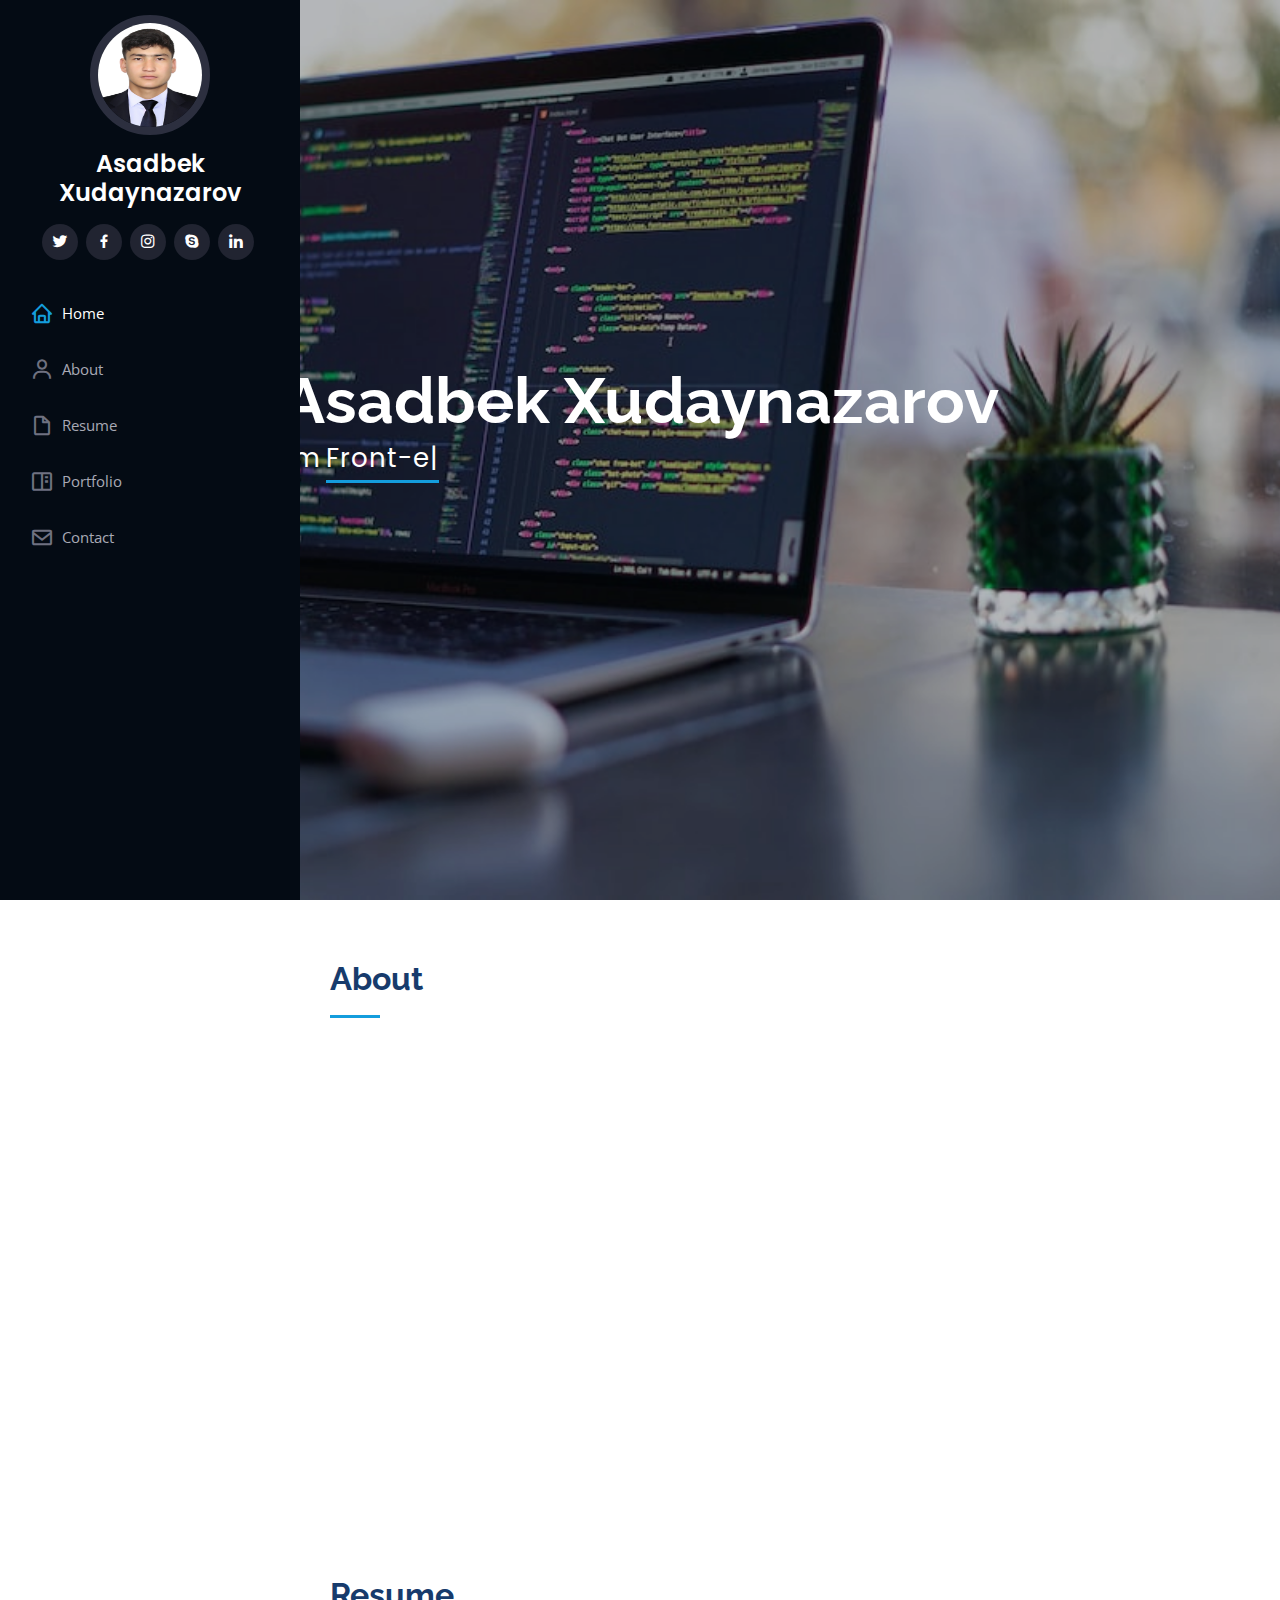
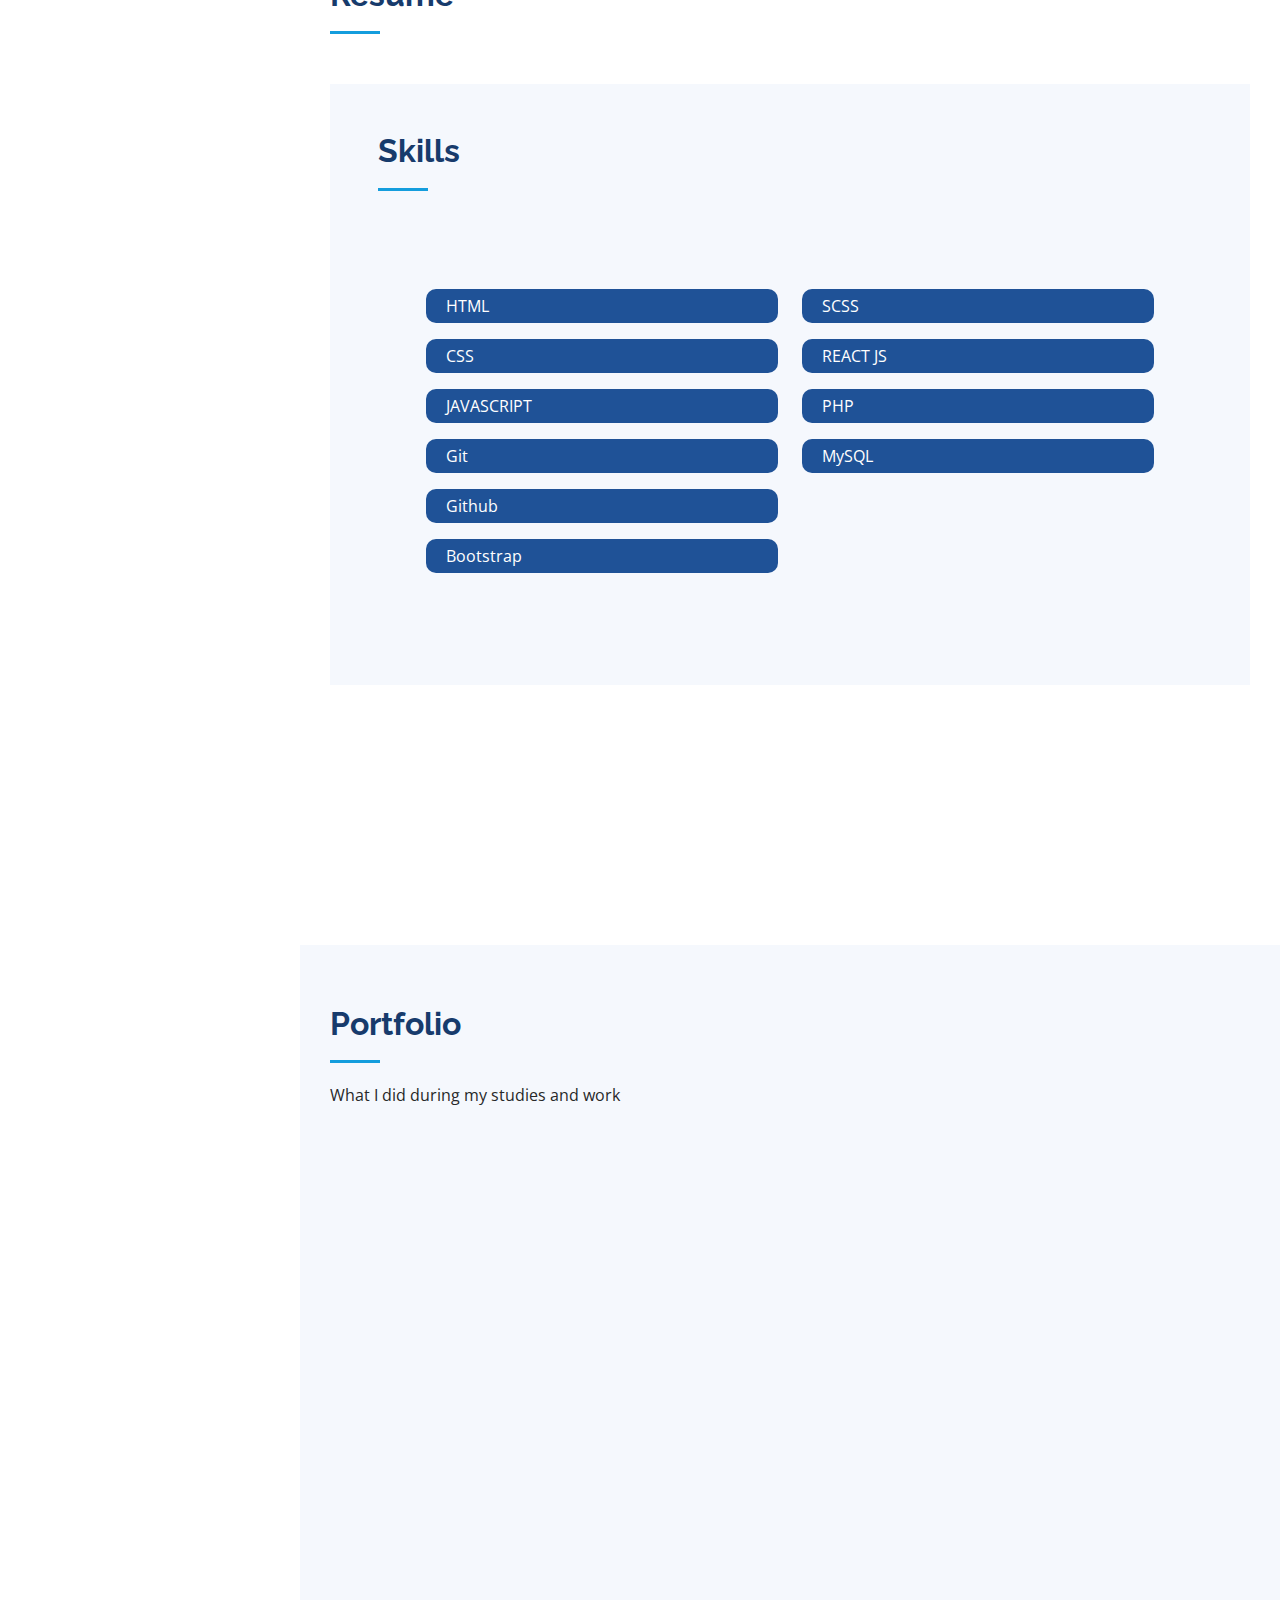
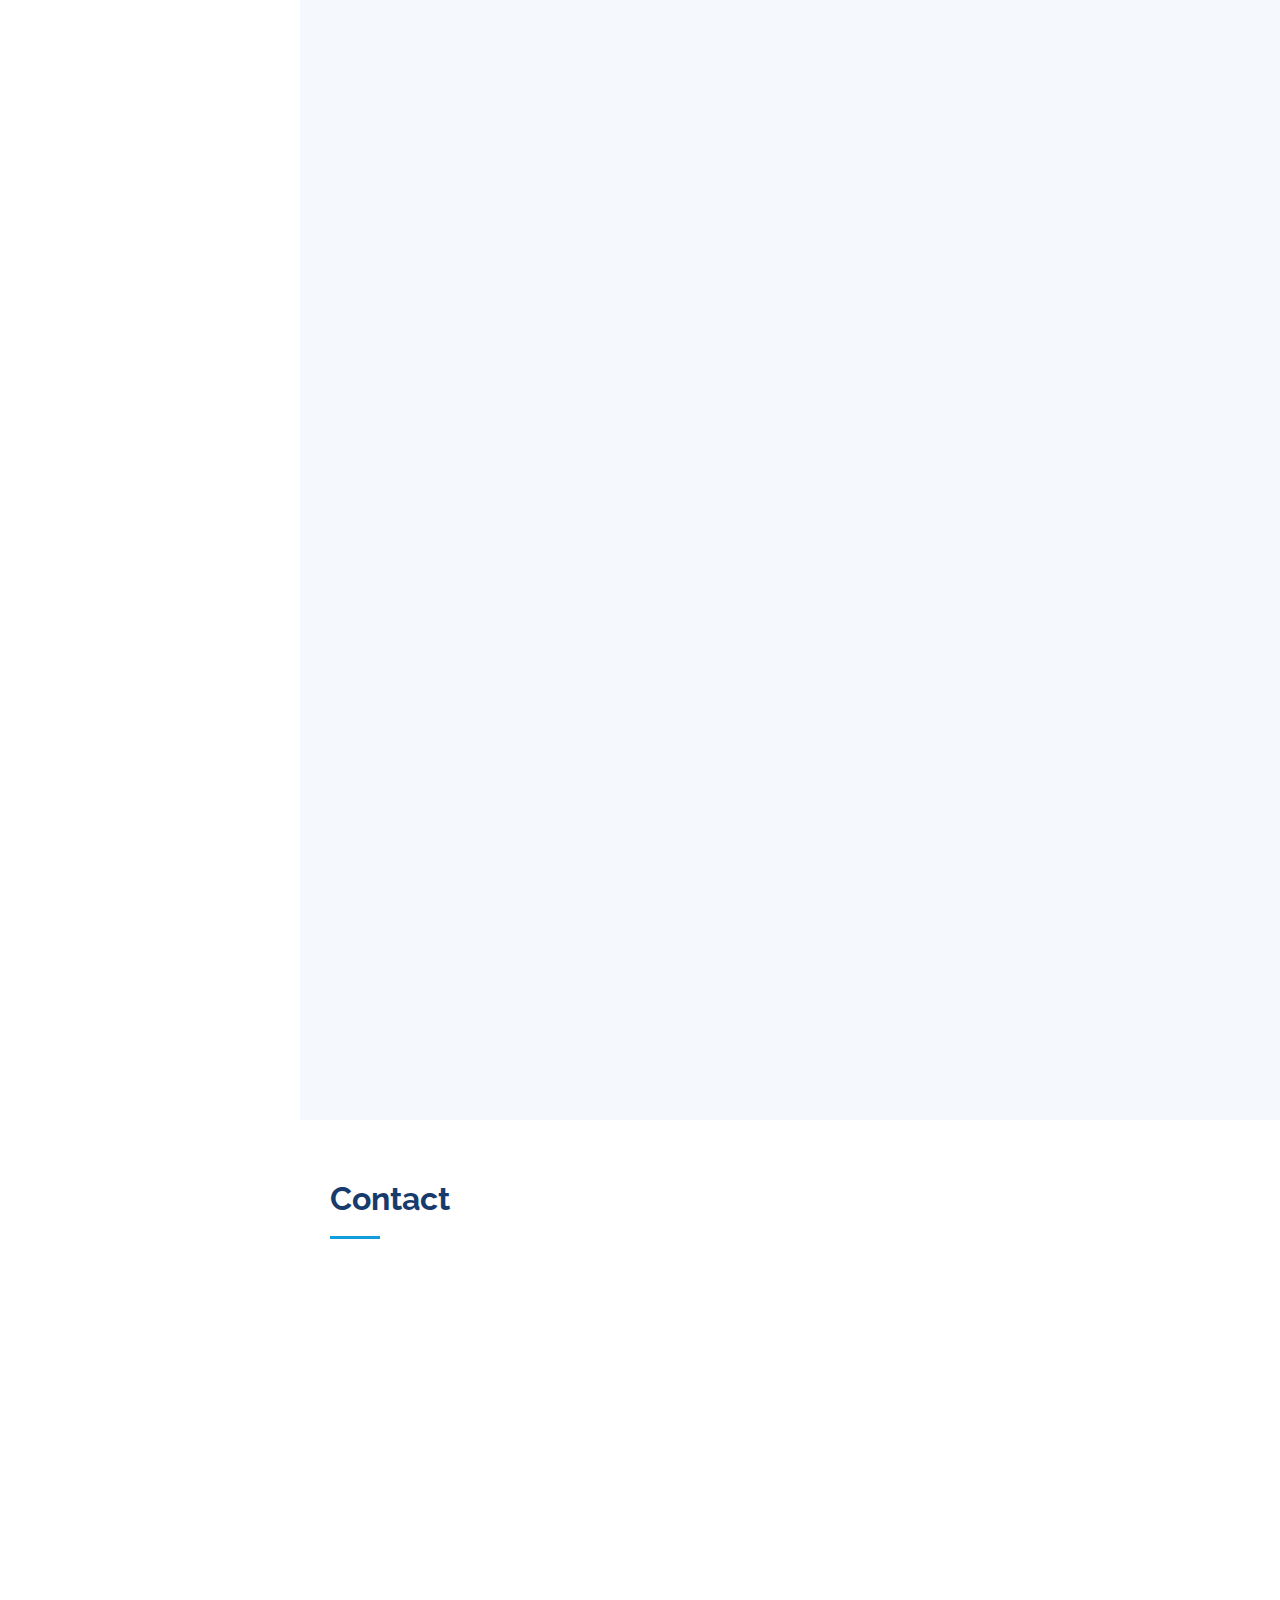
<file: index.html>
<!DOCTYPE html>
<html lang="en">

<head>
  <meta charset="utf-8">
  <meta content="width=device-width, initial-scale=1.0" name="viewport">

  <title>Portfolio</title>
  <meta content="" name="description">
  <meta content="" name="keywords">

  <!-- Favicons -->
  <link href="assets/img/favicon.png" rel="icon">
  <link href="assets/img/apple-touch-icon.png" rel="apple-touch-icon">

  <!-- Google Fonts -->
  <link href="https://fonts.googleapis.com/css?family=Open+Sans:300,300i,400,400i,600,600i,700,700i|Raleway:300,300i,400,400i,500,500i,600,600i,700,700i|Poppins:300,300i,400,400i,500,500i,600,600i,700,700i" rel="stylesheet">

  <!-- Vendor CSS Files -->
  <link href="assets/vendor/aos/aos.css" rel="stylesheet">
  <link href="assets/vendor/bootstrap/css/bootstrap.min.css" rel="stylesheet">
  <link href="assets/vendor/bootstrap-icons/bootstrap-icons.css" rel="stylesheet">
  <link href="assets/vendor/boxicons/css/boxicons.min.css" rel="stylesheet">
  <link href="assets/vendor/glightbox/css/glightbox.min.css" rel="stylesheet">
  <link href="assets/vendor/swiper/swiper-bundle.min.css" rel="stylesheet">

  <!-- Template Main CSS File -->
  <link href="assets/css/style.css" rel="stylesheet">
</head>

<body>

  <!-- ======= Mobile nav toggle button ======= -->
  <i class="bi bi-list mobile-nav-toggle d-xl-none"></i>

  <!-- ======= Header ======= -->
  <header id="header">
    <div class="d-flex flex-column">

      <div class="profile">
        <img src="assets/img/users/148.jpg" alt="" class="img-fluid rounded-circle">
        <h1 class="text-light"><a href="index.html">Asadbek Xudaynazarov</a></h1>
        <div class="social-links mt-3 text-center">
          <a href="#" class="twitter"><i class="bx bxl-twitter"></i></a>
          <a href="#" class="facebook"><i class="bx bxl-facebook"></i></a>
          <a href="#" class="instagram"><i class="bx bxl-instagram"></i></a>
          <a href="#" class="google-plus"><i class="bx bxl-skype"></i></a>
          <a href="#" class="linkedin"><i class="bx bxl-linkedin"></i></a>
        </div>
      </div>

      <nav id="navbar" class="nav-menu navbar">
        <ul>
          <li><a href="#hero" class="nav-link scrollto active"><i class="bx bx-home"></i> <span>Home</span></a></li>
          <li><a href="#about" class="nav-link scrollto"><i class="bx bx-user"></i> <span>About</span></a></li>
          <li><a href="#resume" class="nav-link scrollto"><i class="bx bx-file-blank"></i> <span>Resume</span></a></li>
          <li><a href="#portfolio" class="nav-link scrollto"><i class="bx bx-book-content"></i> <span>Portfolio</span></a></li>
          <li><a href="#contact" class="nav-link scrollto"><i class="bx bx-envelope"></i> <span>Contact</span></a></li>
        </ul>
      </nav><!-- .nav-menu -->
    </div>
  </header><!-- End Header -->

  <!-- ======= Hero Section ======= -->
  <section id="hero" class="d-flex flex-column justify-content-center align-items-center">
    <div class="hero-container" data-aos="fade-in">
      <h1>Asadbek Xudaynazarov</h1>
      <p>I'm <span class="typed" data-typed-items="Front-end Developer,Freelancer,"></span></p>
    </div>
  </section><!-- End Hero -->

  <main id="main">

    <!-- ======= About Section ======= -->
    <section id="about" class="about">
      <div class="container">

        <div class="section-title">
          <h2>About</h2>
          <!-- <p>Magnam dolores commodi suscipit. Necessitatibus eius consequatur ex aliquid fuga eum quidem. Sit sint consectetur velit. Quisquam quos quisquam cupiditate. Et nemo qui impedit suscipit alias ea. Quia fugiat sit in iste officiis commodi quidem hic quas.</p> -->
        </div>

        <div class="row">
          <div class="col-lg-4" data-aos="fade-right">
            <img src="assets/img/users/148.jpg" class="img-fluid" alt="">
          </div>
          <div class="col-lg-8 pt-4 pt-lg-0 content" data-aos="fade-left">
            <h3> Front-end Developer.</h3>
            <p class="fst-italic">
              I am a front end developer. I create the Front-end part of the website using Html, CSS, Bootstrap JavaScript and React.js or Vue.js.
            </p>
            <div class="row">
              <div class="col-lg-6">
                <ul>
                  <li><i class="bi bi-chevron-right"></i> <strong>Birthday:</strong> <span>01.19.2002</span></li>
                  <li><i class="bi bi-chevron-right"></i> <strong>Phone:</strong> <span>+998949100128</span></li>
                  <li><i class="bi bi-chevron-right"></i> <strong>City:</strong> <span>Tashkent, Uzbekistan</span></li>
                </ul>
              </div>
              <div class="col-lg-6">
                <ul>
                  <li><i class="bi bi-chevron-right"></i> <strong>Age:</strong> 21<span></span></li>
                  <li><i class="bi bi-chevron-right"></i> <strong>Email:</strong> <span>asadbekxudaynazarov0@gmail.com</span></li>
                </ul>
              </div>
            </div>
            <!-- <p>
              Officiis eligendi itaque labore et dolorum mollitia officiis optio vero. Quisquam sunt adipisci omnis et ut. Nulla accusantium dolor incidunt officia tempore. Et eius omnis.
              Cupiditate ut dicta maxime officiis quidem quia. Sed et consectetur qui quia repellendus itaque neque. Aliquid amet quidem ut quaerat cupiditate. Ab et eum qui repellendus omnis culpa magni laudantium dolores.
            </p> -->
          </div>
        </div>

      </div>
    </section><!-- End About Section -->

 
    <!-- ======= Resume Section ======= -->
    <section id="resume" class="resume">
      <div class="container">

        <div class="section-title">
          <h2>Resume</h2>
          <!-- <p>Magnam dolores commodi suscipit. Necessitatibus eius consequatur ex aliquid fuga eum quidem. Sit sint consectetur velit. Quisquam quos quisquam cupiditate. Et nemo qui impedit suscipit alias ea. Quia fugiat sit in iste officiis commodi quidem hic quas.</p> -->
        </div>
           <!-- ======= Skills Section ======= -->
    <section id="skills" class="skills section-bg p-5">

        <div class="section-title">
          <h2>Skills</h2>
        </div>

        <div class="row skills-content p-5">

       

     
          <div class="col-lg-6  skil">
            <p>HTML</p>
            <p> CSS</p>
            <p>JAVASCRIPT</p>
            <p>Git</p>
            <p>Github</p>
            <p>Bootstrap</p>
          </div>
          <div class="col-lg-6  skil">
            <p>SCSS</p>
            <p>REACT JS</p>
            <p>PHP</p>
            <p>MySQL</p>
          </div>
        </div>


    </section><!-- End Skills Section -->

        <div class="row">
          <div class="col-lg-6" data-aos="fade-up">
            <!-- <h3 class="resume-title">Sumary</h3>
            <div class="resume-item pb-0">
              <h4>Alex Smith</h4>
              <p><em>Innovative and deadline-driven Graphic Designer with 3+ years of experience designing and developing user-centered digital/print marketing material from initial concept to final, polished deliverable.</em></p>
              <ul>
                <li>Portland par 127,Orlando, FL</li>
                <li>(123) 456-7891</li>
                <li>alice.barkley@example.com</li>
              </ul>
            </div> -->

            <h3 class="resume-title">Education</h3>
            <div class="resume-item">
              <h4>Front-end Developer</h4>
              <h5>07.2022 - 2023</h5>
              <p><em>IT Live Education, Gulistan</em></p>
              <!-- <p>Qui deserunt veniam. Et sed aliquam labore tempore sed quisquam iusto autem sit. Ea vero voluptatum qui ut dignissimos deleniti nerada porti sand markend</p> -->
            </div>
          </div>
          <div class="col-lg-6" data-aos="fade-up" data-aos-delay="100">
            <h3 class="resume-title">Work experience</h3>
            <div class="resume-item">
              <h4>Front-end Developer</h4>
              <h5>From May 2023</h5>
              <p><em>Experion, Tashkent,  National University of Uzbekistan named after Mirzo Ulugbek </em></p>
              <!-- <ul>
                <li>Lead in the design, development, and implementation of the graphic, layout, and production communication materials</li>
                <li>Delegate tasks to the 7 members of the design team and provide counsel on all aspects of the project. </li>
                <li>Supervise the assessment of all graphic materials in order to ensure quality and accuracy of the design</li>
                <li>Oversee the efficient use of production project budgets ranging from $2,000 - $25,000</li>
              </ul> -->
            </div>
          </div>
        </div>

      </div>
    </section><!-- End Resume Section -->

    <!-- ======= Portfolio Section ======= -->
    <section id="portfolio" class="portfolio section-bg">
      <div class="container">

        <div class="section-title">
          <h2>Portfolio</h2>
          <p>What I did during my studies and work</p>
        </div>

        <div class="row" data-aos="fade-up">
          <div class="col-lg-12 d-flex justify-content-center">
            <ul id="portfolio-flters">
              <li data-filter="*" class="filter-active">All</li>
              <li data-filter=".filter-app">Live project</li>
              <li data-filter=".filter-card">JavaScript</li>
              <li data-filter=".filter-web">Html and Css</li>
            </ul>
          </div>
        </div>

        <div class="row portfolio-container" data-aos="fade-up" data-aos-delay="100">

          <div class="col-lg-4 col-md-6 portfolio-item filter-app">
            <div class="portfolio-wrap">
              <img src="assets/img/portfolio/jonli/photo_2023-08-09_03-46-04.jpg" class="img-fluid" alt="">
              <div class="portfolio-links">
                <a href="assets/img/portfolio/jonli/photo_2023-08-09_03-46-04.jpg" data-gallery="portfolioGallery" class="portfolio-lightbox" title="App 1"><i class="bx bx-plus"></i></a>
                <a href="https://taqu.edu.uz" target="_blank"  title="More Details"><i class="bx bx-link"></i></a>
              </div>
            </div>
          </div>

          <div class="col-lg-4 col-md-6 portfolio-item filter-app">
            <div class="portfolio-wrap">
              <img src="assets/img/portfolio/jonli/photo_2023-08-09_03-46-11.jpg" class="img-fluid" alt="">
              <div class="portfolio-links">
                <a href="assets/img/portfolio/jonli/photo_2023-08-09_03-46-11.jpg" data-gallery="portfolioGallery" class="portfolio-lightbox" title="Web 3"><i class="bx bx-plus"></i></a>
                <a href="https://turizm.nuu.uz/" target="_blank"  title="More Details"><i class="bx bx-link"></i></a>
              </div>
            </div>
          </div>

          <div class="col-lg-4 col-md-6 portfolio-item filter-app">
            <div class="portfolio-wrap">
              <img src="assets/img/portfolio/jonli/photo_2023-08-09_03-46-17.jpg" class="img-fluid" alt="">
              <div class="portfolio-links">
                <a href="assets/img/portfolio/jonli/photo_2023-08-09_03-46-17.jpg" data-gallery="portfolioGallery" class="portfolio-lightbox" title="App 2"><i class="bx bx-plus"></i></a>
                <a href="https://science.nuu.uz/" target="_blank"  title="More Details"><i class="bx bx-link"></i></a>
              </div>
            </div>
          </div>

          <div class="col-lg-4 col-md-6 portfolio-item filter-card">
            <div class="portfolio-wrap">
              <img src="assets/img/portfolio/javasicrpt/photo_2023-08-09_03-47-44.jpg" class="img-fluid" alt="">
              <div class="portfolio-links">
                <a href="assets/img/portfolio/javasicrpt/photo_2023-08-09_03-47-44.jpg" data-gallery="portfolioGallery" class="portfolio-lightbox" title="Card 2"><i class="bx bx-plus"></i></a>
                <a href="https://asadbek0119.github.io/Burger/" target="_blank"  title="More Details"><i class="bx bx-link"></i></a>
              </div>
            </div>
          </div>

          <div class="col-lg-4 col-md-6 portfolio-item filter-card">
            <div class="portfolio-wrap">
              <img src="assets/img/portfolio/javasicrpt/photo_2023-08-09_03-47-53.jpg" class="img-fluid" alt="">
              <div class="portfolio-links">
                <a href="assets/img/portfolio/javasicrpt/photo_2023-08-09_03-47-53.jpg" data-gallery="portfolioGallery" class="portfolio-lightbox" title="Web 2"><i class="bx bx-plus"></i></a>
                <a href="https://asadbek0119.github.io/parallax/" target="_blank"  title="More Details"><i class="bx bx-link"></i></a>
              </div>
            </div>
          </div>

          <div class="col-lg-4 col-md-6 portfolio-item filter-card">
            <div class="portfolio-wrap">
              <img src="assets/img/portfolio/javasicrpt/photo_2023-08-09_03-47-58.jpg" class="img-fluid" alt="">
              <div class="portfolio-links">
                <a href="assets/img/portfolio/javasicrpt/photo_2023-08-09_03-47-58.jpg" data-gallery="portfolioGallery" class="portfolio-lightbox" title="App 3"><i class="bx bx-plus"></i></a>
                <a href="https://asadbek0119.github.io/kinopoizik/" target="_blank"  title="More Details"><i class="bx bx-link"></i></a>
              </div>
            </div>
          </div>

          <div class="col-lg-4 col-md-6 portfolio-item filter-card">
            <div class="portfolio-wrap">
              <img src="assets/img/portfolio/javasicrpt/photo_2023-08-09_03-48-14.jpg" class="img-fluid" alt="">
              <div class="portfolio-links">
                <a href="assets/img/portfolio/javasicrpt/photo_2023-08-09_03-48-14.jpg" data-gallery="portfolioGallery" class="portfolio-lightbox" title="Card 1"><i class="bx bx-plus"></i></a>
                <a href="https://asadbek0119.github.io/EaTurkish/" target="_blank" title="More Details"><i class="bx bx-link"></i></a>
              </div>
            </div>
          </div>

          <div class="col-lg-4 col-md-6 portfolio-item filter-web">
            <div class="portfolio-wrap">
              <img src="assets/img/portfolio/html/photo_2023-08-09_03-46-26.jpg" class="img-fluid" alt="">
              <div class="portfolio-links">
                <a href="assets/img/portfolio/html/photo_2023-08-09_03-46-26.jpg" data-gallery="portfolioGallery" class="portfolio-lightbox" title="Card 3"><i class="bx bx-plus"></i></a>
                <a href="https://asadbek0119.github.io/services/" target="_blank" title="More Details"><i class="bx bx-link"></i></a>
              </div>
            </div>
          </div>

          <div class="col-lg-4 col-md-6 portfolio-item filter-web">
            <div class="portfolio-wrap">
              <img src="assets/img/portfolio/html/photo_2023-08-09_03-47-18.jpg" class="img-fluid" alt="">
              <div class="portfolio-links">
                <a href="assets/img/portfolio/html/photo_2023-08-09_03-47-18.jpg" data-gallery="portfolioGallery" class="portfolio-lightbox" title="Web 3"><i class="bx bx-plus"></i></a>
                <a href="https://asadbek0119.github.io/Mailchimp/" target="_blank" title="More Details"><i class="bx bx-link"></i></a>
              </div>
            </div>
          </div>
          <div class="col-lg-4 col-md-6 portfolio-item filter-web">
            <div class="portfolio-wrap">
              <img src="assets/img/portfolio/html/photo_2023-08-09_03-47-24.jpg" class="img-fluid" alt="">
              <div class="portfolio-links">
                <a href="assets/img/portfolio/html/photo_2023-08-09_03-47-24.jpg" data-gallery="portfolioGallery" class="portfolio-lightbox" title="Web 3"><i class="bx bx-plus"></i></a>
                <a href="https://asadbek0119.github.io/Works/" target="_blank" title="More Details"><i class="bx bx-link"></i></a>
              </div>
            </div>
          </div>
          <div class="col-lg-4 col-md-6 portfolio-item filter-web">
            <div class="portfolio-wrap">
              <img src="assets/img/portfolio/html/photo_2023-08-09_03-48-03.jpg" class="img-fluid" alt="">
              <div class="portfolio-links">
                <a href="assets/img/portfolio/html/photo_2023-08-09_03-48-03.jpg" data-gallery="portfolioGallery" class="portfolio-lightbox" title="Web 3"><i class="bx bx-plus"></i></a>
                <a href="https://asadbek0119.github.io/Akademnashir/" target="_blank" title="More Details"><i class="bx bx-link"></i></a>
              </div>
            </div>
          </div>

        </div>

      </div>
    </section><!-- End Portfolio Section -->


    <!-- ======= Contact Section ======= -->
    <section id="contact" class="contact">
      <div class="container">

        <div class="section-title">
          <h2>Contact</h2>
          <!-- <p>Magnam dolores commodi suscipit. Necessitatibus eius consequatur ex aliquid fuga eum quidem. Sit sint consectetur velit. Quisquam quos quisquam cupiditate. Et nemo qui impedit suscipit alias ea. Quia fugiat sit in iste officiis commodi quidem hic quas.</p> -->
        </div>

        <div class="row" data-aos="fade-in">

          <div class="col-lg-12 d-flex align-items-stretch">
            <div class="info">
              <div class="address">
                <i class="bi bi-geo-alt"></i>
                <h4>Location:</h4>
                <p>Toshkent</p>
              </div>

              <div class="email">
                <i class="bi bi-envelope"></i>
                <h4>Email:</h4>
                <p>asadbekxudaynazarov0@gmail.com</p>
              </div>

              <div class="phone">
                <i class="bi bi-phone"></i>
                <h4>Call:</h4>
                <p>+998949100128</p>
              </div>
            </div>

          </div>

        </div>

      </div>
    </section><!-- End Contact Section -->

  </main><!-- End #main -->



  <a href="#" class="back-to-top d-flex align-items-center justify-content-center"><i class="bi bi-arrow-up-short"></i></a>

  <!-- Vendor JS Files -->
  <script src="assets/vendor/purecounter/purecounter_vanilla.js"></script>
  <script src="assets/vendor/aos/aos.js"></script>
  <script src="assets/vendor/bootstrap/js/bootstrap.bundle.min.js"></script>
  <script src="assets/vendor/glightbox/js/glightbox.min.js"></script>
  <script src="assets/vendor/isotope-layout/isotope.pkgd.min.js"></script>
  <script src="assets/vendor/swiper/swiper-bundle.min.js"></script>
  <script src="assets/vendor/typed.js/typed.umd.js"></script>
  <script src="assets/vendor/waypoints/noframework.waypoints.js"></script>
  <script src="assets/vendor/php-email-form/validate.js"></script>

  <!-- Template Main JS File -->
  <script src="assets/js/main.js"></script>

</body>

</html>
</file>
<file: assets/css/style.css>
/*--------------------------------------------------------------
# General
--------------------------------------------------------------*/
body {
  font-family: "Open Sans", sans-serif;
  color: #272829;
}

a {
  color: #149ddd;
  text-decoration: none;
}

a:hover {
  color: #37b3ed;
  text-decoration: none;
}

h1,
h2,
h3,
h4,
h5,
h6 {
  font-family: "Raleway", sans-serif;
}

/*--------------------------------------------------------------
# Back to top button
--------------------------------------------------------------*/
.back-to-top {
  position: fixed;
  visibility: hidden;
  opacity: 0;
  right: 15px;
  bottom: 15px;
  z-index: 996;
  background: #149ddd;
  width: 40px;
  height: 40px;
  border-radius: 50px;
  transition: all 0.4s;
}

.back-to-top i {
  font-size: 28px;
  color: #fff;
  line-height: 0;
}

.back-to-top:hover {
  background: #2eafec;
  color: #fff;
}

.back-to-top.active {
  visibility: visible;
  opacity: 1;
}

/*--------------------------------------------------------------
# Header
--------------------------------------------------------------*/
#header {
  position: fixed;
  top: 0;
  left: 0;
  bottom: 0;
  width: 300px;
  transition: all ease-in-out 0.5s;
  z-index: 9997;
  transition: all 0.5s;
  padding: 0 15px;
  background: #040b14;
  overflow-y: auto;
}

#header .profile img {
  margin: 15px auto;
  display: block;
  width: 120px;
  height: 120px;
  border: 8px solid #2c2f3f;
}

#header .profile h1 {
  font-size: 24px;
  margin: 0;
  padding: 0;
  font-weight: 600;
  text-align: center;
  font-family: "Poppins", sans-serif;
}

#header .profile h1 a,
#header .profile h1 a:hover {
  color: #fff;
  text-decoration: none;
}

#header .profile .social-links a {
  font-size: 18px;
  display: inline-block;
  background: #212431;
  color: #fff;
  line-height: 1;
  padding: 8px 0;
  margin-right: 4px;
  border-radius: 50%;
  text-align: center;
  width: 36px;
  height: 36px;
  transition: 0.3s;
}

#header .profile .social-links a:hover {
  background: #149ddd;
  color: #fff;
  text-decoration: none;
}

#main {
  margin-left: 300px;
}

.container,
.container-fluid {
  padding-left: 30px;
  padding-right: 30px;
}

@media (max-width: 1199px) {
  #header {
    left: -300px;
  }

  #main {
    margin-left: 0;
  }

  .container,
  .container-fluid {
    padding-left: 12px;
    padding-right: 12px;
  }
}

/*--------------------------------------------------------------
# Navigation Menu
--------------------------------------------------------------*/
/* Desktop Navigation */
.nav-menu {
  padding: 30px 0 0 0;
}

.nav-menu * {
  margin: 0;
  padding: 0;
  list-style: none;
}

.nav-menu>ul>li {
  position: relative;
  white-space: nowrap;
}

.nav-menu a,
.nav-menu a:focus {
  display: flex;
  align-items: center;
  color: #a8a9b4;
  padding: 12px 15px;
  margin-bottom: 8px;
  transition: 0.3s;
  font-size: 15px;
}

.nav-menu a i,
.nav-menu a:focus i {
  font-size: 24px;
  padding-right: 8px;
  color: #6f7180;
}

.nav-menu a:hover,
.nav-menu .active,
.nav-menu .active:focus,
.nav-menu li:hover>a {
  text-decoration: none;
  color: #fff;
}

.nav-menu a:hover i,
.nav-menu .active i,
.nav-menu .active:focus i,
.nav-menu li:hover>a i {
  color: #149ddd;
}

/* Mobile Navigation */
.mobile-nav-toggle {
  position: fixed;
  right: 15px;
  top: 15px;
  z-index: 9998;
  border: 0;
  font-size: 24px;
  transition: all 0.4s;
  outline: none !important;
  background-color: #149ddd;
  color: #fff;
  width: 40px;
  height: 40px;
  display: inline-flex;
  align-items: center;
  justify-content: center;
  line-height: 0;
  border-radius: 50px;
  cursor: pointer;
}

.mobile-nav-active {
  overflow: hidden;
}

.mobile-nav-active #header {
  left: 0;
}

/*--------------------------------------------------------------
# Hero Section
--------------------------------------------------------------*/
#hero {
  width: 100%;
  height: 100vh;
  background: url("../img/users/photo-1587620962725-abab7fe55159.jpg") top center;
  background-size: cover;
}

#hero:before {
  content: "";
  background: rgba(5, 13, 24, 0.3);
  position: absolute;
  bottom: 0;
  top: 0;
  left: 0;
  right: 0;
  z-index: 1;
}

#hero .hero-container {
  position: relative;
  z-index: 2;
  min-width: 300px;
}

#hero h1 {
  margin: 0 0 10px 0;
  font-size: 64px;
  font-weight: 700;
  line-height: 56px;
  color: #fff;
}

#hero p {
  color: #fff;
  margin-bottom: 50px;
  font-size: 26px;
  font-family: "Poppins", sans-serif;
}

#hero p span {
  color: #fff;
  padding-bottom: 4px;
  letter-spacing: 1px;
  border-bottom: 3px solid #149ddd;
}

@media (min-width: 1024px) {
  #hero {
    background-attachment: fixed;
  }
}

@media (max-width: 768px) {
  #hero h1 {
    font-size: 28px;
    line-height: 36px;
  }

  #hero h2 {
    font-size: 18px;
    line-height: 24px;
    margin-bottom: 30px;
  }
}

/*--------------------------------------------------------------
# Sections General
--------------------------------------------------------------*/
section {
  padding: 60px 0;
  overflow: hidden;
}

.section-bg {
  background: #f5f8fd;
}

.section-title {
  padding-bottom: 30px;
}

.section-title h2 {
  font-size: 32px;
  font-weight: bold;
  margin-bottom: 20px;
  padding-bottom: 20px;
  position: relative;
  color: #173b6c;
}

.section-title h2::after {
  content: "";
  position: absolute;
  display: block;
  width: 50px;
  height: 3px;
  background: #149ddd;
  bottom: 0;
  left: 0;
}

.section-title p {
  margin-bottom: 0;
}

/*--------------------------------------------------------------
# About
--------------------------------------------------------------*/
.about .content h3 {
  font-weight: 700;
  font-size: 26px;
  color: #173b6c;
}

.about .content ul {
  list-style: none;
  padding: 0;
}

.about .content ul li {
  margin-bottom: 20px;
  display: flex;
  align-items: center;
}

.about .content ul strong {
  margin-right: 10px;
}

.about .content ul i {
  font-size: 16px;
  margin-right: 5px;
  color: #149ddd;
  line-height: 0;
}

.about .content p:last-child {
  margin-bottom: 0;
}

/*--------------------------------------------------------------
# Facts
--------------------------------------------------------------*/
.facts {
  padding-bottom: 30px;
}

.facts .count-box {
  padding: 30px;
  width: 100%;
}

.facts .count-box i {
  display: block;
  font-size: 44px;
  color: #149ddd;
  float: left;
  line-height: 0;
}

.facts .count-box span {
  font-size: 48px;
  line-height: 40px;
  display: block;
  font-weight: 700;
  color: #050d18;
  margin-left: 60px;
}

.facts .count-box p {
  padding: 15px 0 0 0;
  margin: 0 0 0 60px;
  font-family: "Raleway", sans-serif;
  font-size: 14px;
  color: #122f57;
}

.facts .count-box a {
  font-weight: 600;
  display: block;
  margin-top: 20px;
  color: #122f57;
  font-size: 15px;
  font-family: "Poppins", sans-serif;
  transition: ease-in-out 0.3s;
}

.facts .count-box a:hover {
  color: #1f5297;
}

/*--------------------------------------------------------------
# Akills
--------------------------------------------------------------*/
.skil p {
  padding: 5px 20px;
  border-radius: 10px;
  background: #1f5297;
  color: #fff;
  font-size: 16px;
}
.skills .progress {
  height: 60px;
  display: block;
  background: none;
  border-radius: 0;
}

.skills .progress .skill {
  padding: 0;
  margin: 0 0 6px 0;
  text-transform: uppercase;
  display: block;
  font-weight: 600;
  font-family: "Poppins", sans-serif;
  color: #050d18;
}

.skills .progress .skill .val {
  float: right;
  font-style: normal;
}

.skills .progress-bar-wrap {
  background: #dce8f8;
  height: 10px;
}

.skills .progress-bar {
  width: 1px;
  height: 10px;
  transition: 0.9s;
  background-color: #149ddd;
}

/*--------------------------------------------------------------
# Resume
--------------------------------------------------------------*/
.resume .resume-title {
  font-size: 26px;
  font-weight: 700;
  margin-top: 20px;
  margin-bottom: 20px;
  color: #050d18;
}

.resume .resume-item {
  padding: 0 0 20px 20px;
  margin-top: -2px;
  border-left: 2px solid #1f5297;
  position: relative;
}

.resume .resume-item h4 {
  line-height: 18px;
  font-size: 18px;
  font-weight: 600;
  text-transform: uppercase;
  font-family: "Poppins", sans-serif;
  color: #050d18;
  margin-bottom: 10px;
}

.resume .resume-item h5 {
  font-size: 16px;
  background: #e4edf9;
  padding: 5px 15px;
  display: inline-block;
  font-weight: 600;
  margin-bottom: 10px;
}

.resume .resume-item ul {
  padding-left: 20px;
}

.resume .resume-item ul li {
  padding-bottom: 10px;
}

.resume .resume-item:last-child {
  padding-bottom: 0;
}

.resume .resume-item::before {
  content: "";
  position: absolute;
  width: 16px;
  height: 16px;
  border-radius: 50px;
  left: -9px;
  top: 0;
  background: #fff;
  border: 2px solid #1f5297;
}

/*--------------------------------------------------------------
# Portfolio
--------------------------------------------------------------*/
.portfolio .portfolio-item {
  margin-bottom: 30px;
}

.portfolio #portfolio-flters {
  padding: 0;
  margin: 0 auto 35px auto;
  list-style: none;
  text-align: center;
  background: #fff;
  border-radius: 50px;
  padding: 2px 15px;
}

.portfolio #portfolio-flters li {
  cursor: pointer;
  display: inline-block;
  padding: 10px 15px 8px 15px;
  font-size: 14px;
  font-weight: 600;
  line-height: 1;
  /* text-transform: uppercase; */
  color: #272829;
  margin-bottom: 5px;
  transition: all 0.3s ease-in-out;
}

.portfolio #portfolio-flters li:hover,
.portfolio #portfolio-flters li.filter-active {
  color: #149ddd;
}

.portfolio #portfolio-flters li:last-child {
  margin-right: 0;
}

.portfolio .portfolio-wrap {
  transition: 0.3s;
  position: relative;
  overflow: hidden;
  z-index: 1;
}

.portfolio .portfolio-wrap::before {
  content: "";
  background: rgba(255, 255, 255, 0.5);
  position: absolute;
  left: 0;
  right: 0;
  top: 0;
  bottom: 0;
  transition: all ease-in-out 0.3s;
  z-index: 2;
  opacity: 0;
}

.portfolio .portfolio-wrap .portfolio-links {
  opacity: 1;
  left: 0;
  right: 0;
  bottom: -60px;
  z-index: 3;
  position: absolute;
  transition: all ease-in-out 0.3s;
  display: flex;
  justify-content: center;
}

.portfolio .portfolio-wrap .portfolio-links a {
  color: #fff;
  font-size: 28px;
  text-align: center;
  background: rgba(20, 157, 221, 0.75);
  transition: 0.3s;
  width: 50%;
}

.portfolio .portfolio-wrap .portfolio-links a:hover {
  background: rgba(20, 157, 221, 0.95);
}

.portfolio .portfolio-wrap .portfolio-links a+a {
  border-left: 1px solid #37b3ed;
}

.portfolio .portfolio-wrap:hover::before {
  top: 0;
  left: 0;
  right: 0;
  bottom: 0;
  opacity: 1;
}

.portfolio .portfolio-wrap:hover .portfolio-links {
  opacity: 1;
  bottom: 0;
}

/*--------------------------------------------------------------
# Portfolio Details
--------------------------------------------------------------*/
.portfolio-details {
  padding-top: 40px;
}

.portfolio-details .portfolio-details-slider img {
  width: 100%;
}

.portfolio-details .portfolio-details-slider .swiper-pagination {
  margin-top: 20px;
  position: relative;
}

.portfolio-details .portfolio-details-slider .swiper-pagination .swiper-pagination-bullet {
  width: 12px;
  height: 12px;
  background-color: #fff;
  opacity: 1;
  border: 1px solid #149ddd;
}

.portfolio-details .portfolio-details-slider .swiper-pagination .swiper-pagination-bullet-active {
  background-color: #149ddd;
}

.portfolio-details .portfolio-info {
  padding: 30px;
  box-shadow: 0px 0 30px rgba(5, 13, 24, 0.08);
}

.portfolio-details .portfolio-info h3 {
  font-size: 22px;
  font-weight: 700;
  margin-bottom: 20px;
  padding-bottom: 20px;
  border-bottom: 1px solid #eee;
}

.portfolio-details .portfolio-info ul {
  list-style: none;
  padding: 0;
  font-size: 15px;
}

.portfolio-details .portfolio-info ul li+li {
  margin-top: 10px;
}

.portfolio-details .portfolio-description {
  padding-top: 30px;
}

.portfolio-details .portfolio-description h2 {
  font-size: 26px;
  font-weight: 700;
  margin-bottom: 20px;
}

.portfolio-details .portfolio-description p {
  padding: 0;
}

/*--------------------------------------------------------------
# Services
--------------------------------------------------------------*/
.services .icon-box {
  margin-bottom: 20px;
}

.services .icon {
  float: left;
  display: flex;
  align-items: center;
  justify-content: center;
  width: 54px;
  height: 54px;
  background: #149ddd;
  border-radius: 50%;
  transition: 0.5s;
  border: 1px solid #149ddd;
}

.services .icon i {
  color: #fff;
  font-size: 24px;
  line-height: 0;
}

.services .icon-box:hover .icon {
  background: #fff;
}

.services .icon-box:hover .icon i {
  color: #149ddd;
}

.services .title {
  margin-left: 80px;
  font-weight: 700;
  margin-bottom: 15px;
  font-size: 18px;
}

.services .title a {
  color: #343a40;
}

.services .title a:hover {
  color: #149ddd;
}

.services .description {
  margin-left: 80px;
  line-height: 24px;
  font-size: 14px;
}

/*--------------------------------------------------------------
# Testimonials
--------------------------------------------------------------*/
.testimonials .testimonials-carousel,
.testimonials .testimonials-slider {
  overflow: hidden;
}

.testimonials .testimonial-item {
  box-sizing: content-box;
  text-align: center;
  min-height: 320px;
}

.testimonials .testimonial-item .testimonial-img {
  width: 90px;
  border-radius: 50%;
  margin: 0 auto;
}

.testimonials .testimonial-item h3 {
  font-size: 18px;
  font-weight: bold;
  margin: 10px 0 5px 0;
  color: #111;
}

.testimonials .testimonial-item h4 {
  font-size: 14px;
  color: #999;
  margin: 0;
}

.testimonials .testimonial-item .quote-icon-left,
.testimonials .testimonial-item .quote-icon-right {
  color: #c3e8fa;
  font-size: 26px;
}

.testimonials .testimonial-item .quote-icon-left {
  display: inline-block;
  left: -5px;
  position: relative;
}

.testimonials .testimonial-item .quote-icon-right {
  display: inline-block;
  right: -5px;
  position: relative;
  top: 10px;
}

.testimonials .testimonial-item p {
  font-style: italic;
  margin: 0 15px 15px 15px;
  padding: 20px;
  background: #fff;
  position: relative;
  margin-bottom: 35px;
  border-radius: 6px;
  box-shadow: 0px 2px 15px rgba(0, 0, 0, 0.1);
}

.testimonials .testimonial-item p::after {
  content: "";
  width: 0;
  height: 0;
  border-top: 20px solid #fff;
  border-right: 20px solid transparent;
  border-left: 20px solid transparent;
  position: absolute;
  bottom: -20px;
  left: calc(50% - 20px);
}

.testimonials .swiper-pagination {
  margin-top: 20px;
  position: relative;
}

.testimonials .swiper-pagination .swiper-pagination-bullet {
  width: 12px;
  height: 12px;
  background-color: #fff;
  opacity: 1;
  border: 1px solid #149ddd;
}

.testimonials .swiper-pagination .swiper-pagination-bullet-active {
  background-color: #149ddd;
}

/*--------------------------------------------------------------
# Contact
--------------------------------------------------------------*/
.contact {
  padding-bottom: 130px;
}

.contact .info {
  padding: 30px;
  background: #fff;
  width: 100%;
  box-shadow: 0 0 24px 0 rgba(0, 0, 0, 0.12);
}

.contact .info i {
  font-size: 20px;
  color: #149ddd;
  float: left;
  width: 44px;
  height: 44px;
  background: #dff3fc;
  display: flex;
  justify-content: center;
  align-items: center;
  border-radius: 50px;
  transition: all 0.3s ease-in-out;
}

.contact .info h4 {
  padding: 0 0 0 60px;
  font-size: 22px;
  font-weight: 600;
  margin-bottom: 5px;
  color: #050d18;
}

.contact .info p {
  padding: 0 0 10px 60px;
  margin-bottom: 20px;
  font-size: 14px;
  color: #173b6c;
}

.contact .info .email p {
  padding-top: 5px;
}

.contact .info .social-links {
  padding-left: 60px;
}

.contact .info .social-links a {
  font-size: 18px;
  display: inline-block;
  background: #333;
  color: #fff;
  line-height: 1;
  padding: 8px 0;
  border-radius: 50%;
  text-align: center;
  width: 36px;
  height: 36px;
  transition: 0.3s;
  margin-right: 10px;
}

.contact .info .social-links a:hover {
  background: #149ddd;
  color: #fff;
}

.contact .info .email:hover i,
.contact .info .address:hover i,
.contact .info .phone:hover i {
  background: #149ddd;
  color: #fff;
}

.contact .php-email-form {
  width: 100%;
  padding: 30px;
  background: #fff;
  box-shadow: 0 0 24px 0 rgba(0, 0, 0, 0.12);
}

.contact .php-email-form .form-group {
  padding-bottom: 8px;
}

.contact .php-email-form .validate {
  display: none;
  color: red;
  margin: 0 0 15px 0;
  font-weight: 400;
  font-size: 13px;
}

.contact .php-email-form .error-message {
  display: none;
  color: #fff;
  background: #ed3c0d;
  text-align: left;
  padding: 15px;
  font-weight: 600;
}

.contact .php-email-form .error-message br+br {
  margin-top: 25px;
}

.contact .php-email-form .sent-message {
  display: none;
  color: #fff;
  background: #18d26e;
  text-align: center;
  padding: 15px;
  font-weight: 600;
}

.contact .php-email-form .loading {
  display: none;
  background: #fff;
  text-align: center;
  padding: 15px;
}

.contact .php-email-form .loading:before {
  content: "";
  display: inline-block;
  border-radius: 50%;
  width: 24px;
  height: 24px;
  margin: 0 10px -6px 0;
  border: 3px solid #18d26e;
  border-top-color: #eee;
  animation: animate-loading 1s linear infinite;
}

.contact .php-email-form .form-group {
  margin-bottom: 15px;
}

.contact .php-email-form label {
  padding-bottom: 8px;
}

.contact .php-email-form input,
.contact .php-email-form textarea {
  border-radius: 0;
  box-shadow: none;
  font-size: 14px;
}

.contact .php-email-form input {
  height: 44px;
}

.contact .php-email-form textarea {
  padding: 10px 15px;
}

.contact .php-email-form button[type=submit] {
  background: #149ddd;
  border: 0;
  padding: 10px 24px;
  color: #fff;
  transition: 0.4s;
  border-radius: 4px;
}

.contact .php-email-form button[type=submit]:hover {
  background: #37b3ed;
}

@keyframes animate-loading {
  0% {
    transform: rotate(0deg);
  }

  100% {
    transform: rotate(360deg);
  }
}

/*--------------------------------------------------------------
# Breadcrumbs
--------------------------------------------------------------*/
.breadcrumbs {
  padding: 20px 0;
  background: #f9f9f9;
}

.breadcrumbs h2 {
  font-size: 26px;
  font-weight: 300;
}

.breadcrumbs ol {
  display: flex;
  flex-wrap: wrap;
  list-style: none;
  padding: 0;
  margin: 0;
  font-size: 15px;
}

.breadcrumbs ol li+li {
  padding-left: 10px;
}

.breadcrumbs ol li+li::before {
  display: inline-block;
  padding-right: 10px;
  color: #0e2442;
  content: "/";
}

@media (max-width: 768px) {
  .breadcrumbs .d-flex {
    display: block !important;
  }

  .breadcrumbs ol {
    display: block;
  }

  .breadcrumbs ol li {
    display: inline-block;
  }
}

/*--------------------------------------------------------------
# Footer
--------------------------------------------------------------*/
#footer {
  padding: 15px;
  color: #f4f6fd;
  font-size: 14px;
  position: fixed;
  left: 0;
  bottom: 0;
  width: 300px;
  z-index: 9999;
  background: #040b14;
}

#footer .copyright {
  text-align: center;
}

#footer .credits {
  padding-top: 5px;
  text-align: center;
  font-size: 13px;
  color: #eaebf0;
}

@media (max-width: 1199px) {
  #footer {
    position: static;
    width: auto;
    padding-right: 20px 15px;
  }
}
</file>
